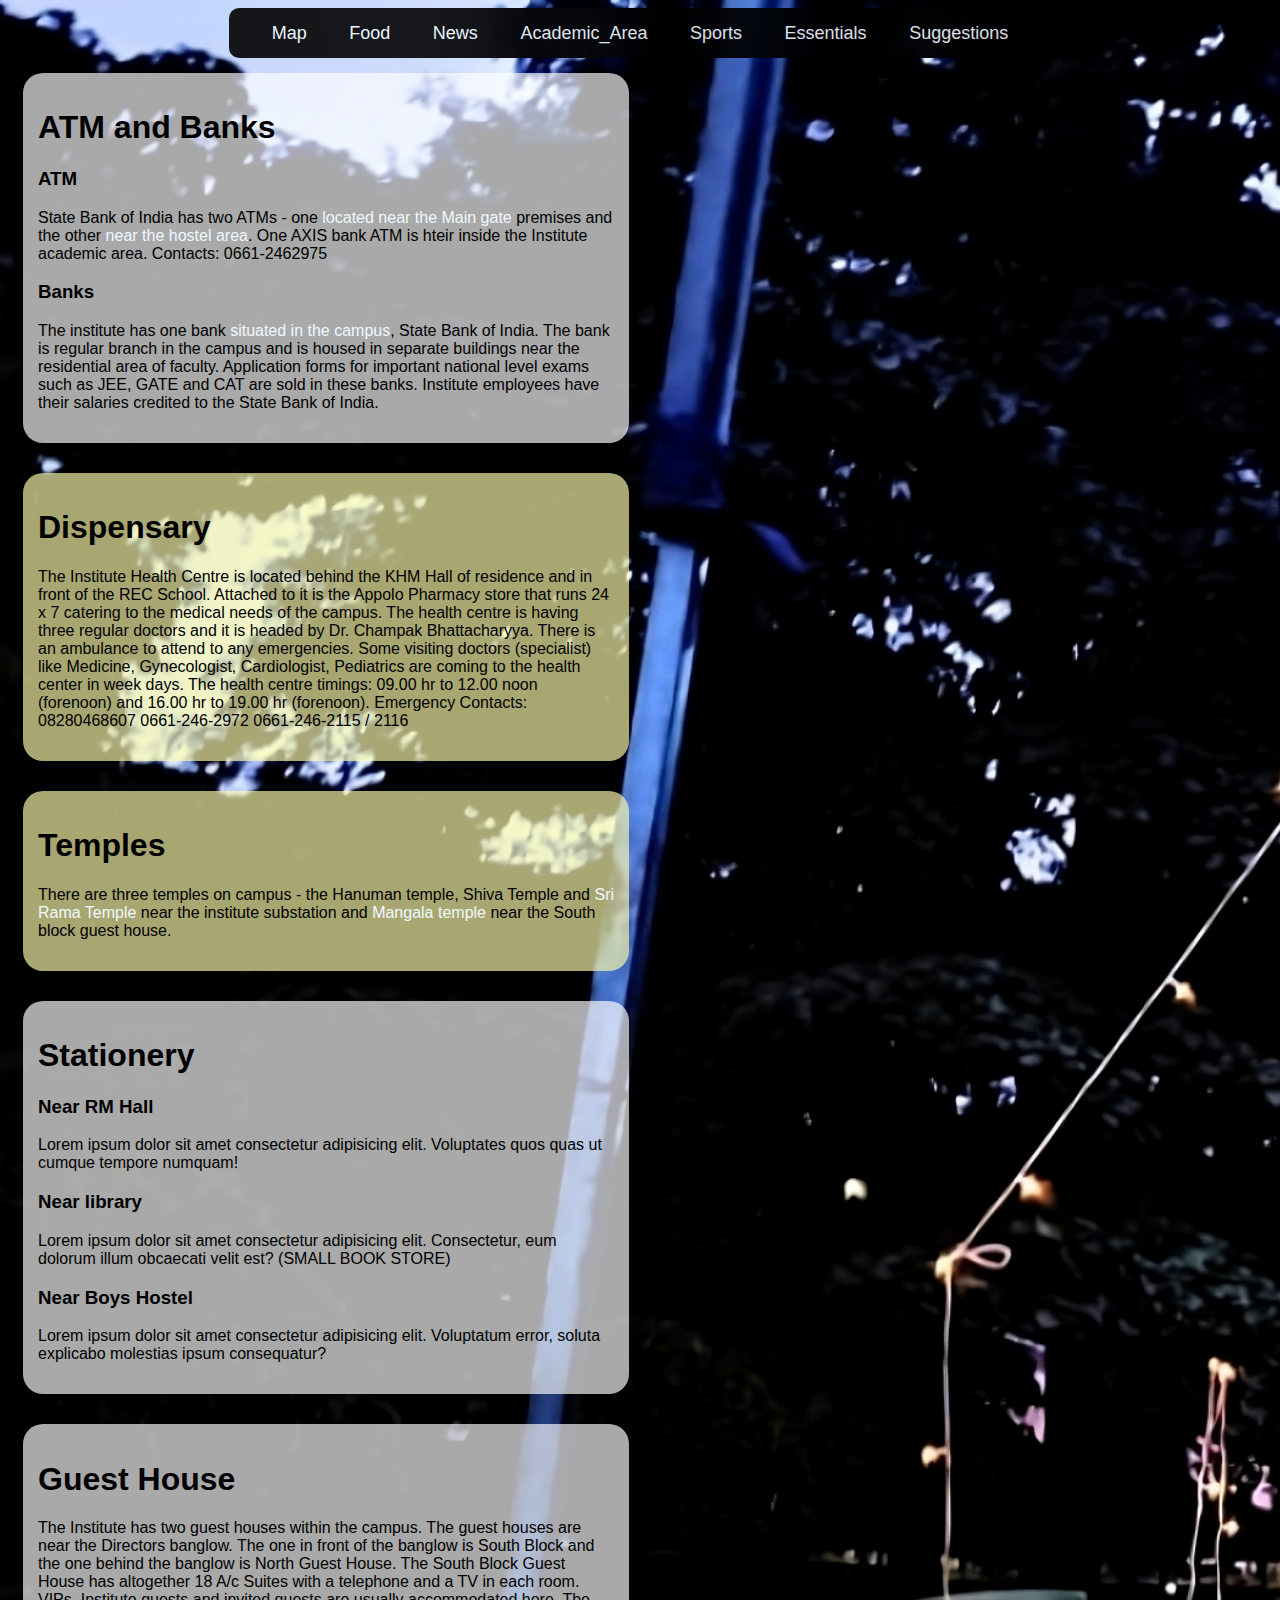
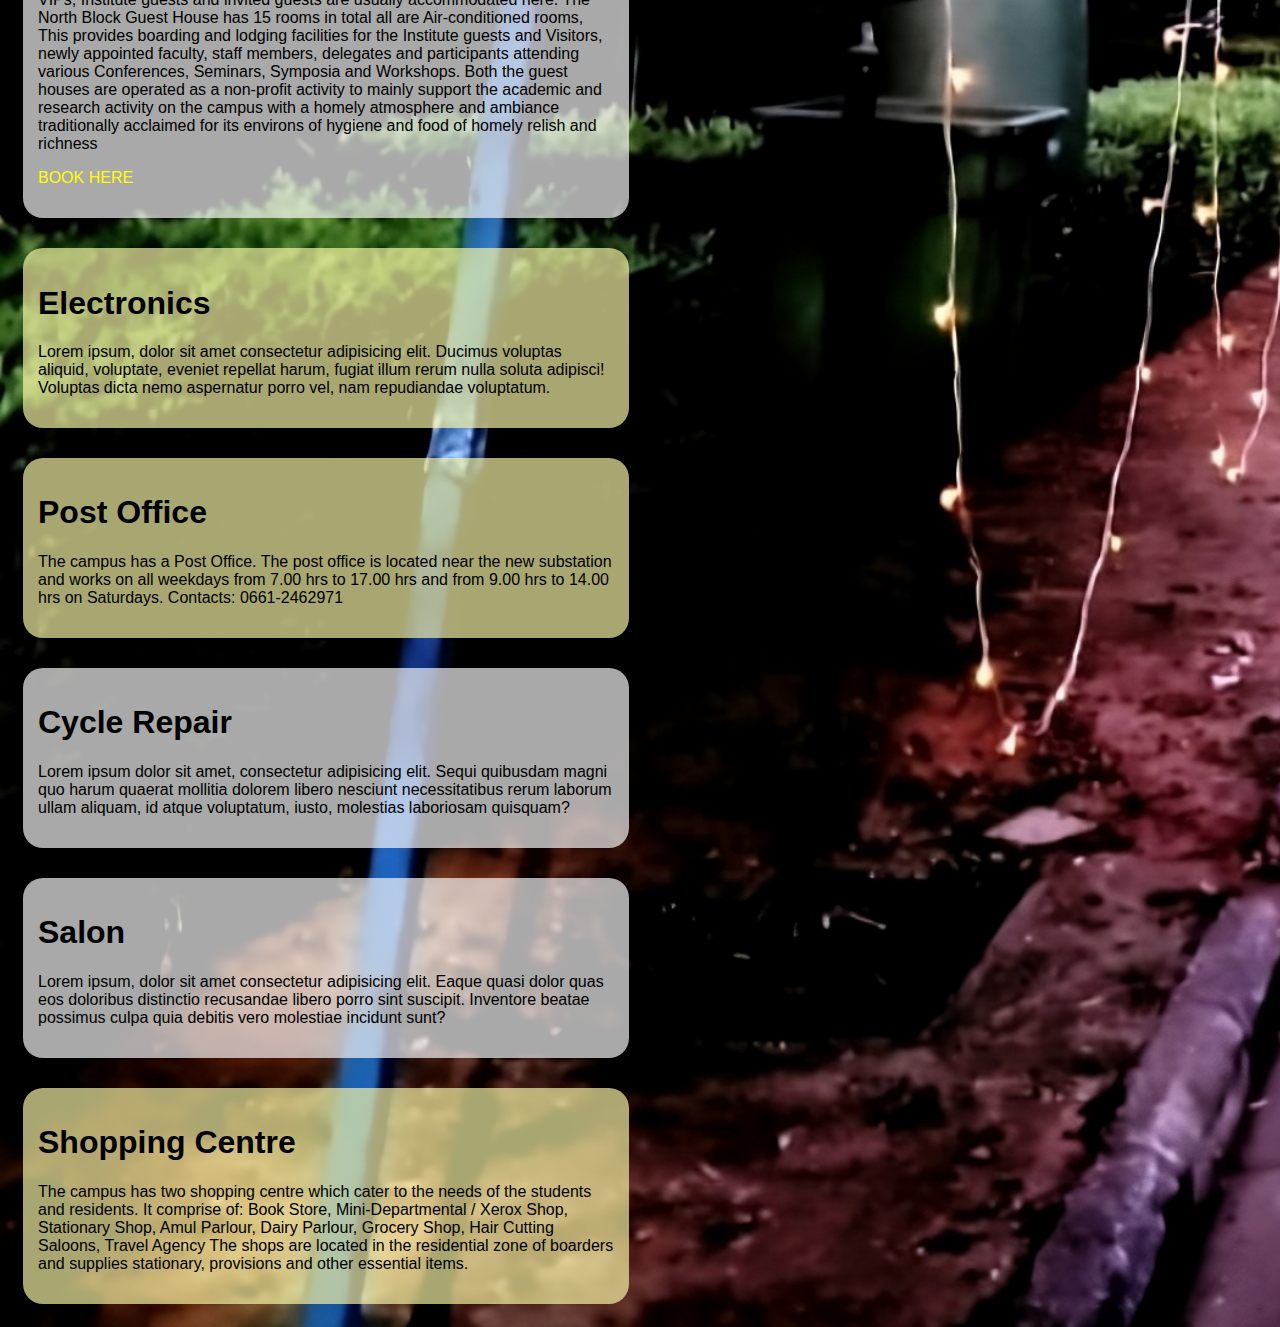
<file: essentials.html>
<!DOCTYPE html>
<html lang="en">

<head>
    <meta charset="UTF-8">
    <meta name="viewport" content="width=device-width, initial-scale=1.0">
    <title>Essentials</title>
    <style>
        body {
            background-image: url("images/Essesntials\ background.jpeg");
            background-size: cover;
            background-attachment: scroll;
            background-repeat: no-repeat;
            /* background-color: #000000; */
        }

        @import url('https://fonts.googleapis.com/css2?family=Poppins:wght@300;500;700&display=swap');
        *{
            font-family: 'Poppins', sans-serif;
        }
        .container_nav{
            display: flex;
            justify-content: center;
            align-items: center;
            
            
        }
        .navbar{
            width:65%;
            height:50px;
            border-radius: 10px;
            opacity: 0.9;
            backdrop-filter: blur(30px);
            background-color: black;
            display: flex;
            justify-content: space-evenly;
            align-items: center;
        }
        a{
            text-decoration: none;
            color: aliceblue;
        }
        

        .home,.food,.news,.acadarea,.sports,.ess,.sugg{
            height: 30px;
            /* width: 10%; */
            display: flex;
            font-size:large ;
            justify-content: center;
            align-items: center;
            
        }
        .home:hover,.food:hover,.news:hover,.acadarea:hover,.sports:hover,.sugg:hover,.ess:hover{
            font-size: 120%;
            transition:font-size 0.5s;
            color: rgb(0, 149, 255);
        }
        /* ul {
            list-style-type: none;
            margin: 0;
            padding: 0;
            overflow: hidden;
            width: fit-content;
        }

        li {
            float: left;
        }

        li a {
            display: block;
            color:black;
            font-size: 20px;
            text-align: center;
            padding: 14px 16px;
            text-decoration: none;
        } */

        .container {
            display: inline-flex;
            flex-wrap: wrap;
            flex-direction: row;
            align-content: center;
        }

        .finance,
        .stationery,
        .guesthouse,
        .cycle,
        .salon{
            display: inline-block;
            width: 45vw;
            padding: 15px;
            margin: 15px;
            border-radius: 20px;
            /* border-style: double; */
            border-color: black;
            background-color: rgba(255, 255, 255, 0.664);
            color: #000000;
        }
        .health,
        .temple,
        .electronics,
        .office,
        .shoppingcentre{
            display: inline-block;
            width: 45vw;
            padding: 15px;
            margin: 15px;
            border-radius: 20px;
            /* border-style: double; */
            border-color: black;
            background-color: rgba(255, 252, 170, 0.664);
            color: #000000;
        }

        .guesthouse a {
            text-decoration: none;
            color:yellow;
        }
    </style>
</head>

<body>
    <div class="container_nav">
        <div class="navbar">
            <a href="index.html"><div class="home">Map</div></a>
            <a href="food.html"><div class="food">Food</div></a>
            <a href="news.html"><div class="news">News</div></a>
            <a href="academic_area.html"><div class="acadarea">Academic_Area</div></a>
            <a href="sports.html"><div class="sports">Sports</div></a>
            <a href="essentials.html"><div class="ess">Essentials</div></a>
            <a href="suggestions.html"><div class="sugg">Suggestions</div></a>
        </div>
    </div>
    
    <div class="container">
        <div class="finance">
            <h1>ATM and Banks</h1>
            <h3>ATM</h3>
            <p>State Bank of India has two ATMs - one <a href="https://maps.app.goo.gl/BWAgTkUxrcQux41N7">located near the Main gate</a> premises and the other <a href="https://maps.app.goo.gl/w74e9S7NTv7P7Unm9">near the hostel area</a>. One AXIS bank ATM is hteir inside the Institute academic area. Contacts: 0661-2462975</p>
            <h3>Banks</h3>
            <p>The institute has one bank <a href="https://maps.app.goo.gl/c6GZL4CsMbQU7ofc6">situated in the campus</a>, State Bank of India. The bank is regular branch in the campus and is housed in separate buildings near the residential area of faculty. Application forms for important national level exams such as JEE, GATE and CAT are sold in these banks. Institute employees have their salaries credited to the State Bank of India. </p>
        </div>
        <a href="https://maps.app.goo.gl/NAENfj1Bdk1Qmj7j8"><div class="health">
            <h1>Dispensary</h1>
            <p>The Institute Health Centre is located behind the KHM Hall of residence and in front of the REC School. Attached to it is the Appolo Pharmacy store that runs 24 x 7 catering to the medical needs of the campus. The health centre is having three regular doctors and it is headed by Dr. Champak Bhattacharyya. There is an ambulance to attend to any emergencies. Some visiting doctors (specialist) like Medicine, Gynecologist, Cardiologist, Pediatrics are coming to the health center in week days. The health centre timings: 09.00 hr to 12.00 noon (forenoon) and 16.00 hr to 19.00 hr (forenoon).
Emergency Contacts:
 08280468607  0661-246-2972 0661-246-2115 / 2116</p>
        </div></a>
        <div class="temple">
            <h1>Temples</h1>
            <p>There are three temples on campus - the Hanuman temple, Shiva Temple and <a href="https://maps.app.goo.gl/f9rACJJur1bCZ9sj7">Sri Rama Temple</a> near the institute substation and <a href="https://maps.app.goo.gl/hKgmL6pPYWXbZRMG6">Mangala temple</a> near the South block guest house.</p>
        </div>
        <div class="stationery">
            <h1>Stationery</h1>
            <!-- what are the names of these stationery shops? -->
            <h3>Near RM Hall</h3>
            <p>Lorem ipsum dolor sit amet consectetur adipisicing elit. Voluptates quos quas ut cumque tempore numquam!
            </p>
            <h3>Near library</h3>
            <p>Lorem ipsum dolor sit amet consectetur adipisicing elit. Consectetur, eum dolorum illum obcaecati velit
                est? (SMALL BOOK STORE)
            </p>
            <h3>Near Boys Hostel</h3>
            <p>Lorem ipsum dolor sit amet consectetur adipisicing elit. Voluptatum error, soluta explicabo molestias
                ipsum consequatur?</p>
        </div>
        <div class="guesthouse">
            <h1>Guest House</h1>
            <p>The Institute has two guest houses within the campus. The guest houses are near the Directors banglow. The one in front of the banglow is South Block and the one behind the banglow is North Guest House. The South Block Guest House has altogether 18 A/c Suites with a telephone and a TV in each room. VIPs, Institute guests and invited guests are usually accommodated here. The North Block Guest House has 15 rooms in total all are Air-conditioned rooms, This provides boarding and lodging facilities for the Institute guests and Visitors, newly appointed faculty, staff members, delegates and participants attending various Conferences, Seminars, Symposia and Workshops. Both the guest houses are operated as a non-profit activity to mainly support the academic and research activity on the campus with a homely atmosphere and ambiance traditionally acclaimed for its environs of hygiene and food of homely relish and richness</p>
            <p><a href="https://guesthouse.nitrkl.ac.in/Users/HomePage.aspx">BOOK HERE</a></p>
        </div>
        <div class="electronics">
            <h1>Electronics</h1>
            <p>Lorem ipsum, dolor sit amet consectetur adipisicing elit. Ducimus voluptas aliquid, voluptate, eveniet
                repellat harum, fugiat illum rerum nulla soluta adipisci! Voluptas dicta nemo aspernatur porro vel, nam
                repudiandae voluptatum.</p>
        </div>
        <div class="office">
            <h1>Post Office</h1>
            <p>The campus has a Post Office. The post office is located near the new substation and works on all weekdays from 7.00 hrs to 17.00 hrs and from 9.00 hrs to 14.00 hrs on Saturdays. Contacts: 0661-2462971</p>
        </div>
        <div class="cycle">
            <h1>Cycle Repair</h1>
            <p>Lorem ipsum dolor sit amet, consectetur adipisicing elit. Sequi quibusdam magni quo harum quaerat
                mollitia dolorem libero nesciunt necessitatibus rerum laborum ullam aliquam, id atque voluptatum, iusto,
                molestias laboriosam quisquam?</p>
        </div>
        <div class="salon">
            <h1>Salon</h1>
            <p>Lorem ipsum, dolor sit amet consectetur adipisicing elit. Eaque quasi dolor quas eos doloribus distinctio
                recusandae libero porro sint suscipit. Inventore beatae possimus culpa quia debitis vero molestiae
                incidunt sunt?
            </p>
        </div>
        <div class="shoppingcentre">
            <h1>Shopping Centre</h1>
            <p>The campus has two shopping centre which cater to the needs of the students and residents. It comprise of: Book Store, Mini-Departmental / Xerox Shop, Stationary Shop, Amul Parlour, Dairy Parlour, Grocery Shop, Hair Cutting Saloons, Travel Agency
The shops are located in the residential zone of boarders and supplies stationary, provisions and other essential items.</p>
        </div>

    </div>

    </div>
</body>

</html>
</file>
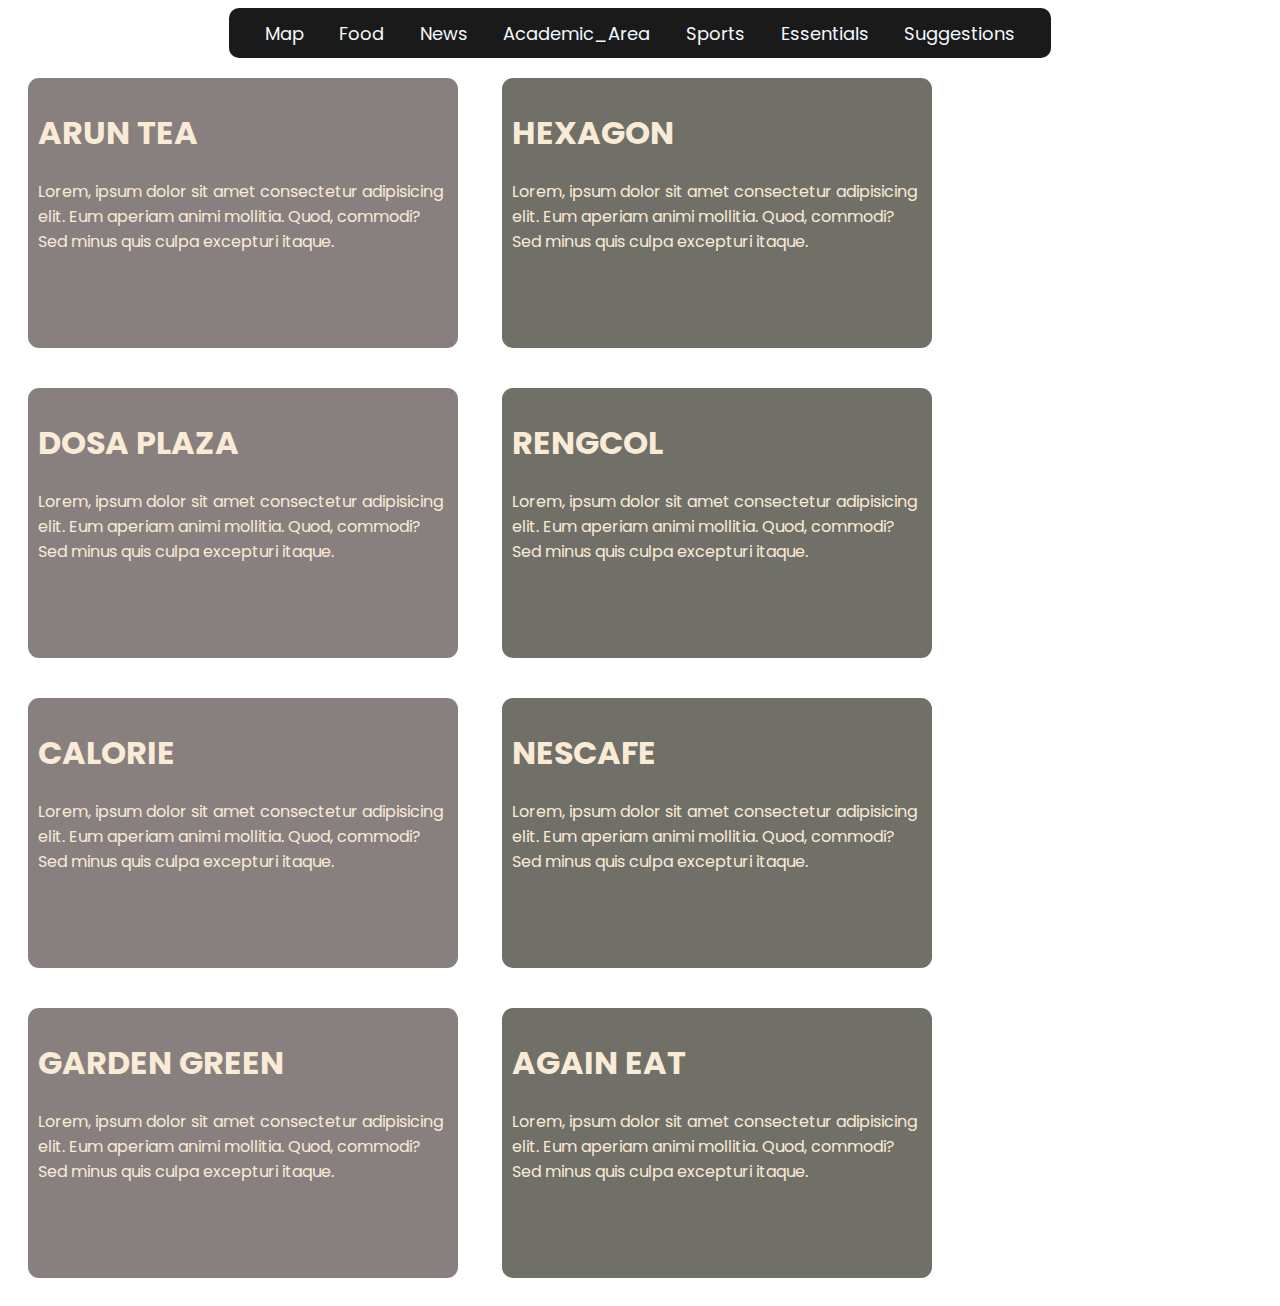
<file: food.html>
<!DOCTYPE html>
<html lang="en">

<head>
    <meta charset="UTF-8">
    <meta name="viewport" content="width=device-width, initial-scale=1.0">
    <title>Food in your college</title>
    <style>
        @import url("https://fonts.googleapis.com/css2?family=Poppins:wght@300;500;700&display=swap");
      * {
        font-family: "Poppins", sans-serif;
      }
        body {
            padding: 0;
            border: 0;
            background-image: url(https://images.unsplash.com/photo-1481833761820-0509d3217039?q=80&w=1000&auto=format&fit=crop&ixlib=rb-4.0.3&ixid=M3wxMjA3fDB8MHxzZWFyY2h8N3x8Y2FmZXxlbnwwfHwwfHx8MA%3D%3D);
            background-repeat: no-repeat;
            background-size: cover;
            background-attachment: scroll;
        }

        /* ul {
            list-style-type: none;
            margin: 0;
            padding: 0;
            overflow: hidden;
            width: fit-content;
        }

        li {
            float: left;
        }
        
        li a {
            display: block;
            color: aliceblue;
            font-size: 20px;
            text-align: center;
            padding: 14px 16px;
            text-decoration: none;
        } */

        @import url('https://fonts.googleapis.com/css2?family=Poppins:wght@300;500;700&display=swap');
        *{
            font-family: 'Poppins', sans-serif;
        }
        .container{
            display: flex;
            justify-content: center;
            align-items: center;                
        }
        .navbar{
            width:65%;
            height:50px;
            border-radius: 10px;
            opacity: 0.9;
            backdrop-filter: blur(30px);
            background-color: black;
            display: flex;
            justify-content: space-evenly;
            align-items: center;
        }
        a{
            text-decoration: none;
            color: aliceblue;
        }
        

        .home,.food,.news,.acadarea,.sports,.ess,.sugg{
            height: 30px;
            /* width: 10%; */
            display: flex;
            font-size:large ;
            justify-content: center;
            align-items: center;
            
        }
        .home:hover,.food:hover,.news:hover,.acadarea:hover,.sports:hover,.sugg:hover,.ess:hover{
            font-size: 120%;
            transition:font-size 0.35s;
            color: rgb(0, 149, 255);
        }

        /* div {
            display: inline-block;
            width: 410px;
            margin: 20px;
            height: 250px;
            padding:10px;
            border-radius: 11px;
        } */

        .div1,
        .div3,
        .div5,
        .div7 {
            display: inline-block;
            width: 410px;
            margin: 20px;
            height: 250px;
            padding:10px;
            border-radius: 11px;
            background-color: #36292797;
            color: antiquewhite;
            
        }

        .div2,
        .div4,
        .div6,
        .div8 {
            display: inline-block;
            width: 410px;
            margin: 20px;
            height: 250px;
            padding:10px;
            border-radius: 11px;
            background-color: #35352ab5;
            color: antiquewhite;
        }
    </style>
</head>

<body>
    <div class="container">
        <div class="navbar">
            <a href="index.html"><div class="home">Map</div></a>
            <a href="food.html"><div class="food">Food</div></a>
            <a href="news.html"><div class="news">News</div></a>
            <a href="academic_area.html"><div class="acadarea">Academic_Area</div></a>
            <a href="sports.html"><div class="sports">Sports</div></a>
            <a href="essentials.html"><div class="ess">Essentials</div></a>
            <a href="suggestions.html"><div class="sugg">Suggestions</div></a>
        </div>
    </div>
    <a href="https://www.google.com/maps/place/Arun+Sahu+Tea+Stall/@22.2529255,84.9017788,20.51z/data=!4m15!1m8!3m7!1s0x3a201e791f2bf141:0xa91e5dbf75473588!2sNational+Institute+of+Technology,+Sector+1,+Rourkela,+Odisha!3b1!8m2!3d22.2512261!4d84.9062899!16s%2Fg%2F1ydp67kd7!3m5!1s0x3a201ff1c373f101:0x556700c85e17585e!8m2!3d22.2530675!4d84.9018433!16s%2Fg%2F11h2m_spdg?entry=ttu"><div class="div1">
        <h1>ARUN TEA</h1>
        <p>Lorem, ipsum dolor sit amet consectetur adipisicing elit. Eum aperiam animi mollitia. Quod, commodi? Sed
            minus quis culpa excepturi itaque.</p>
    </div></a>
    <a href="https://www.google.com/maps/place/The+Hexagon+Restaurant/@22.2540527,84.907519,17.64z/data=!4m15!1m8!3m7!1s0x3a201e791f2bf141:0xa91e5dbf75473588!2sNational+Institute+of+Technology,+Sector+1,+Rourkela,+Odisha!3b1!8m2!3d22.2512261!4d84.9062899!16s%2Fg%2F1ydp67kd7!3m5!1s0x3a201e780a3b979f:0x4ed95456eef9c130!8m2!3d22.254081!4d84.9078416!16s%2Fg%2F11h021r47?entry=ttu"><div class="div2">
        <h1>HEXAGON</h1>
        <p>Lorem, ipsum dolor sit amet consectetur adipisicing elit. Eum aperiam animi mollitia. Quod, commodi? Sed
            minus quis culpa excepturi itaque.</p>
    </div></a>
    <a href="https://www.google.com/maps/place/Dosa+Plaza/@22.2540527,84.907519,17.64z/data=!4m15!1m8!3m7!1s0x3a201e791f2bf141:0xa91e5dbf75473588!2sNational+Institute+of+Technology,+Sector+1,+Rourkela,+Odisha!3b1!8m2!3d22.2512261!4d84.9062899!16s%2Fg%2F1ydp67kd7!3m5!1s0x3a201f61451b2087:0xc42cdd195eaca3b9!8m2!3d22.2539525!4d84.9119189!16s%2Fg%2F11k9kg25bz?entry=ttu"><div class="div3">
        <h1>DOSA PLAZA</h1>
        <p>Lorem, ipsum dolor sit amet consectetur adipisicing elit. Eum aperiam animi mollitia. Quod, commodi? Sed
            minus quis culpa excepturi itaque.</p>
    </div></a>
    <a href="https://www.google.com/maps/place/Rengcol+Canteen/@22.2523812,84.9003521,20.51z/data=!4m15!1m8!3m7!1s0x3a201e791f2bf141:0xa91e5dbf75473588!2sNational+Institute+of+Technology,+Sector+1,+Rourkela,+Odisha!3b1!8m2!3d22.2512261!4d84.9062899!16s%2Fg%2F1ydp67kd7!3m5!1s0x3a201fc94a5237a9:0xa3e3eb97d0682e7d!8m2!3d22.2523759!4d84.9003076!16s%2Fg%2F11hdh31g4p?entry=ttu"><div class="div4">
        <h1>RENGCOL</h1>
        <p>Lorem, ipsum dolor sit amet consectetur adipisicing elit. Eum aperiam animi mollitia. Quod, commodi? Sed
            minus quis culpa excepturi itaque.</p>
    </div></a>
    <a href="https://www.google.com/maps/place/Calorie+Canteen/@22.2524238,84.9003878,20.51z/data=!4m15!1m8!3m7!1s0x3a201e791f2bf141:0xa91e5dbf75473588!2sNational+Institute+of+Technology,+Sector+1,+Rourkela,+Odisha!3b1!8m2!3d22.2512261!4d84.9062899!16s%2Fg%2F1ydp67kd7!3m5!1s0x3a201f0349c51acd:0x3521769522aeec8f!8m2!3d22.2523346!4d84.9003763!16s%2Fg%2F11q8x7768k?entry=ttu"><div class="div5">
        <h1>CALORIE</h1>
        <p>Lorem, ipsum dolor sit amet consectetur adipisicing elit. Eum aperiam animi mollitia. Quod, commodi? Sed
            minus quis culpa excepturi itaque.</p>
    </div></a>
    <a href="https://www.google.com/maps/place/Nescafe/@22.2529255,84.9017788,20.51z/data=!4m15!1m8!3m7!1s0x3a201e791f2bf141:0xa91e5dbf75473588!2sNational+Institute+of+Technology,+Sector+1,+Rourkela,+Odisha!3b1!8m2!3d22.2512261!4d84.9062899!16s%2Fg%2F1ydp67kd7!3m5!1s0x3a201e7f694ec2b3:0x8aa3a20796d2e886!8m2!3d22.2529146!4d84.9020066!16s%2Fg%2F11gzq4nmp?entry=ttu"><div class="div6">
        <h1>NESCAFE</h1>
        <p>Lorem, ipsum dolor sit amet consectetur adipisicing elit. Eum aperiam animi mollitia. Quod, commodi? Sed
            minus quis culpa excepturi itaque.</p>
    </div></a> 
    <a href="https://www.google.com/maps/place/GARDEN+GREEN+Pure+Veg.+CAFETERIA/@22.2528121,84.9068647,17.64z/data=!4m15!1m8!3m7!1s0x3a201e791f2bf141:0xa91e5dbf75473588!2sNational+Institute+of+Technology,+Sector+1,+Rourkela,+Odisha!3b1!8m2!3d22.2512261!4d84.9062899!16s%2Fg%2F1ydp67kd7!3m5!1s0x3a201f889c7d2def:0xe8baa8f0dc10b7fe!8m2!3d22.2525025!4d84.9065975!16s%2Fg%2F11sf1czqx5?entry=ttu"><div class="div7">
        <h1>GARDEN GREEN</h1>
        <p>Lorem, ipsum dolor sit amet consectetur adipisicing elit. Eum aperiam animi mollitia. Quod, commodi? Sed
            minus quis culpa excepturi itaque.</p>
    </div></a>
    <a href="https://www.google.com/maps/place/Again+Eat/@22.2530203,84.9080082,18.6z/data=!4m15!1m8!3m7!1s0x3a201e791f2bf141:0xa91e5dbf75473588!2sNational+Institute+of+Technology,+Sector+1,+Rourkela,+Odisha!3b1!8m2!3d22.2512261!4d84.9062899!16s%2Fg%2F1ydp67kd7!3m5!1s0x3a201f9f823bc153:0x1accad094cb9251e!8m2!3d22.2530762!4d84.9092531!16s%2Fg%2F11sjg7bv3g?entry=ttu"><div class="div8">
        <h1>AGAIN EAT</h1>
        <p>Lorem, ipsum dolor sit amet consectetur adipisicing elit. Eum aperiam animi mollitia. Quod, commodi? Sed
            minus quis culpa excepturi itaque.</p>
    </div></a>
</body>


</html>
</file>
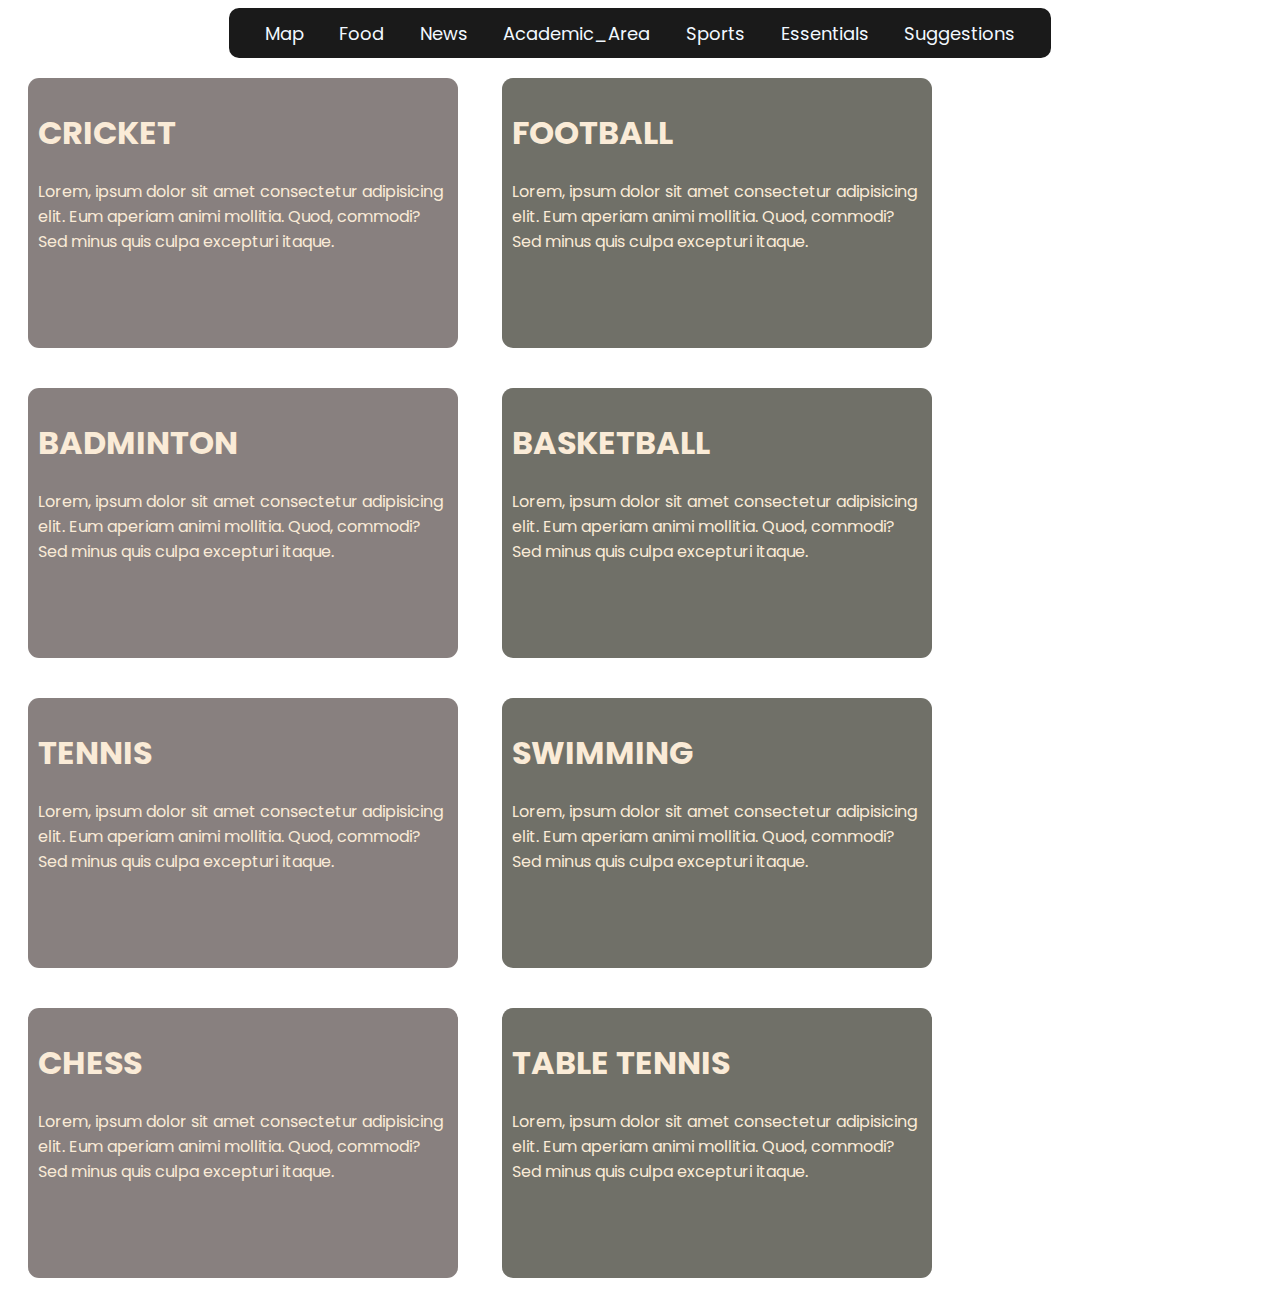
<file: sports.html>
<!DOCTYPE html>
<html lang="en">
    <head>
        <meta charset="UTF-8">
        <meta name="viewport" content="width=device-width, initial-scale=1.0">
        <title>Sports</title>
        <style>
            @import url("https://fonts.googleapis.com/css2?family=Poppins:wght@300;500;700&display=swap");
      * {
        font-family: "Poppins", sans-serif;
      }
            /* ul {
                list-style-type: none;
                margin: 0;
                padding: 0;
                overflow: hidden;
                width: fit-content;
            }

            li {
                float: left;
            }
            
            li a {
                display: block;
                color: black;
                font-size: 20px;
                text-align: center;
                padding: 14px 16px;
                text-decoration: none;
            } */


            body{
                background-image: url(https://t4.ftcdn.net/jpg/02/00/68/69/360_F_200686968_KS9NVTJgvjMQs2FniVHyIJaAIcg5p7D0.jpg);
                background-repeat: no-repeat;
                background-size: cover;
                background-attachment: scroll;
            }

            @import url('https://fonts.googleapis.com/css2?family=Poppins:wght@300;500;700&display=swap');
            *{
                font-family: 'Poppins', sans-serif;
            }
            .container{
                display: flex;
                justify-content: center;
                align-items: center;                
            }
            .navbar{
                width:65%;
                height:50px;
                border-radius: 10px;
                opacity: 0.9;
                backdrop-filter: blur(30px);
                background-color: black;
                display: flex;
                justify-content: space-evenly;
                align-items: center;
            }
            a{
                text-decoration: none;
                color: aliceblue;
            }
            

            .home,.food,.news,.acadarea,.sports,.ess,.sugg{
                height: 30px;
                /* width: 10%; */
                display: flex;
                font-size:large ;
                justify-content: center;
                align-items: center;
                
            }
            .home:hover,.food:hover,.news:hover,.acadarea:hover,.sports:hover,.sugg:hover,.ess:hover{
                font-size: 120%;
                transition:font-size 0.35s;
                color: rgb(0, 149, 255);
            }

            #left{
                float: left;
                height: 550px;
                width:30%;
                background-color: rgba(255, 0, 0, 0.50);
                padding: 20px;
                border-radius: 5px;
            }
            #right{
                float: left;
                height:550px;
                width:64%;
                background-color: rgba(0, 255, 255, 0.5);
                padding: 20px;
                border-radius: 5px;
            }
            img{
                width: 100px;
                height: 100px;
            }
            .div1,
            .div3,
            .div5,
            .div7 {
                display: inline-block;
                width: 410px;
                margin: 20px;
                height: 250px;
                padding:10px;
                border-radius: 11px;
                background-color: #36292797;
                color: antiquewhite;
                
            }

            .div2,
            .div4,
            .div6,
            .div8 {
                display: inline-block;
                width: 410px;
                margin: 20px;
                height: 250px;
                padding:10px;
                border-radius: 11px;
                background-color: #35352ab5;
                color: antiquewhite;
            }
        </style>
    </head>
    <body>
        <div class="container">
            <div class="navbar">
                <a href="index.html"><div class="home">Map</div></a>
                <a href="food.html"><div class="food">Food</div></a>
                <a href="news.html"><div class="news">News</div></a>
                <a href="academic_area.html"><div class="acadarea">Academic_Area</div></a>
                <a href="sports.html"><div class="sports">Sports</div></a>
                <a href="essentials.html"><div class="ess">Essentials</div></a>
                <a href="suggestions.html"><div class="sugg">Suggestions</div></a>
            </div>
        </div>
        <div>
            <a href="https://www.google.com/maps/place/Dilip+Tirkey+Stadium+(aka+DTS)/@22.2531468,84.9048181,16.6z/data=!4m6!3m5!1s0x3a201dd7daf49785:0x3ca26446dd4e9677!8m2!3d22.2549238!4d84.9070675!16s%2Fm%2F0136_8xp?entry=ttu"><div class="div1">
                <h1>CRICKET</h1>
                <p>Lorem, ipsum dolor sit amet consectetur adipisicing elit. Eum aperiam animi mollitia. Quod, commodi? Sed
                    minus quis culpa excepturi itaque.</p>
            </div></a>
            <a href="https://www.google.com/maps/place/Sachin+Tendulkar+Stadium/@22.2547086,84.9068363,17.56z/data=!4m6!3m5!1s0x3a201dd816c9e0d3:0xb2e1d9252c044793!8m2!3d22.2552916!4d84.9089385!16s%2Fg%2F11c764rnzw?entry=ttu"><div class="div2">
                <h1>FOOTBALL</h1>
                <p>Lorem, ipsum dolor sit amet consectetur adipisicing elit. Eum aperiam animi mollitia. Quod, commodi? Sed
                    minus quis culpa excepturi itaque.</p>
            </div></a>
            <a href=""><div class="div3">
                <h1>BADMINTON</h1>
                <p>Lorem, ipsum dolor sit amet consectetur adipisicing elit. Eum aperiam animi mollitia. Quod, commodi? Sed
                    minus quis culpa excepturi itaque.</p>
            </div></a>
            <a href="https://www.google.com/maps/place/Basketball+Court/@22.2536743,84.9049924,18.83z/data=!4m6!3m5!1s0x3a201e789f44b20f:0x93dba62d621c9b72!8m2!3d22.2538538!4d84.9050296!16s%2Fg%2F11bwymfd9z?entry=ttu"><div class="div4">
                <h1>BASKETBALL</h1>
                <p>Lorem, ipsum dolor sit amet consectetur adipisicing elit. Eum aperiam animi mollitia. Quod, commodi? Sed
                    minus quis culpa excepturi itaque.</p>
            </div></a>
            <a href="https://maps.app.goo.gl/7QTKxrHQyi6Apvmc6"><div class="div5">
                <h1>TENNIS</h1>
                <p>Lorem, ipsum dolor sit amet consectetur adipisicing elit. Eum aperiam animi mollitia. Quod, commodi? Sed
                    minus quis culpa excepturi itaque.</p>
            </div></a>
            <a href="https://www.google.com/maps/place/Swimming+Pool/@22.2531468,84.9048181,16.6z/data=!4m6!3m5!1s0x3a201dd623e2cccb:0x6977466fb2490094!8m2!3d22.2545455!4d84.9052727!16s%2Fg%2F1tctd07l?entry=ttu"><div class="div6">
                <h1>SWIMMING</h1>
                <p>Lorem, ipsum dolor sit amet consectetur adipisicing elit. Eum aperiam animi mollitia. Quod, commodi? Sed
                    minus quis culpa excepturi itaque.</p>
            </div></a> 
            <a href=""><div class="div7">
                <h1>CHESS</h1>
                <p>Lorem, ipsum dolor sit amet consectetur adipisicing elit. Eum aperiam animi mollitia. Quod, commodi? Sed
                    minus quis culpa excepturi itaque.</p>
            </div></a>
            <a href=""><div class="div8">
                <h1>TABLE TENNIS</h1>
                <p>Lorem, ipsum dolor sit amet consectetur adipisicing elit. Eum aperiam animi mollitia. Quod, commodi? Sed
                    minus quis culpa excepturi itaque.</p>
            </div></a>
            
        </div>
    </body>
</html>
</file>
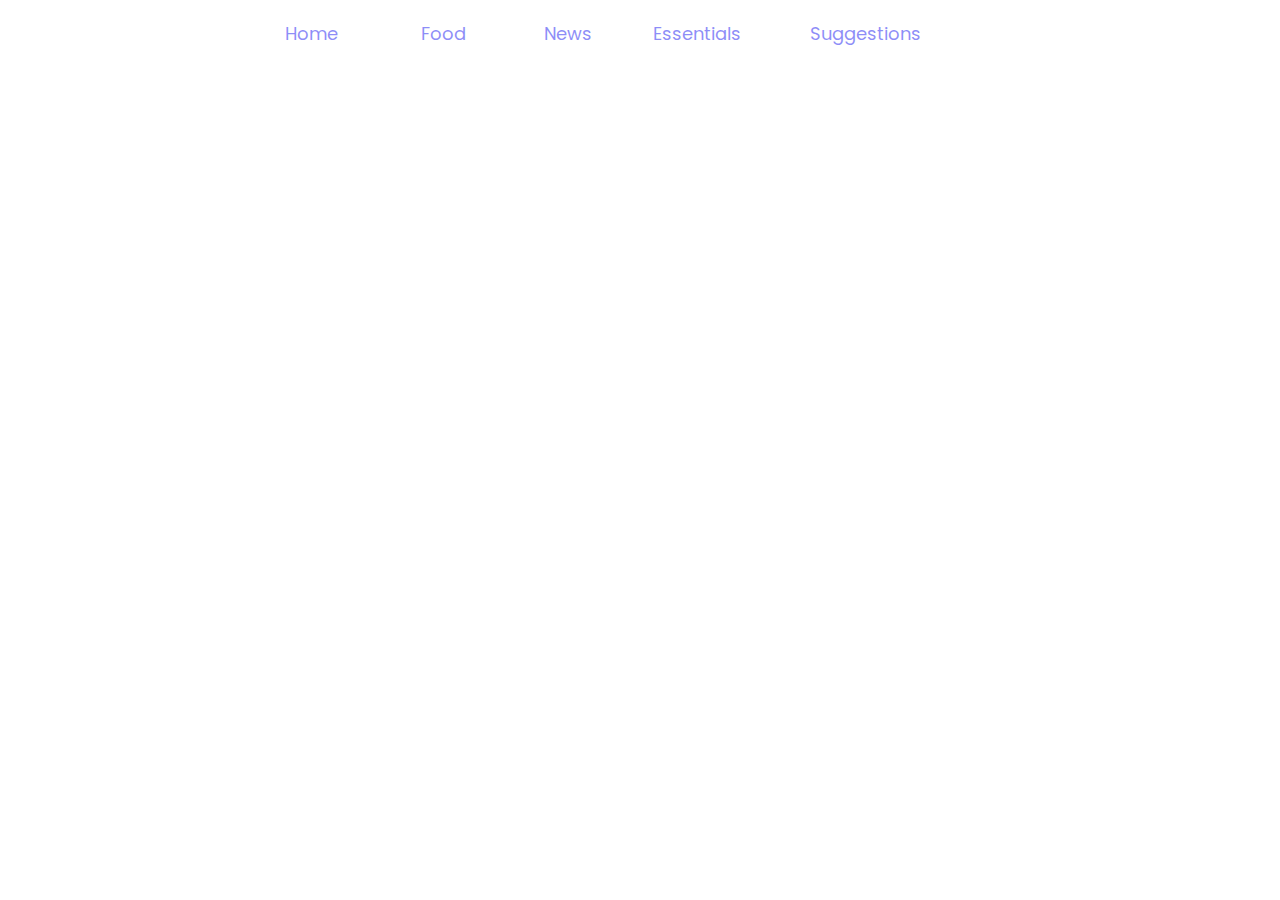
<file: styles.html>
<!DOCTYPE html>
<html lang="en">
<head>
    <meta charset="UTF-8">
    <meta name="viewport" content="width=device-width, initial-scale=1.0">
    <title>Document</title>
    <style>
        @import url('https://fonts.googleapis.com/css2?family=Poppins:wght@300;500;700&display=swap');
        *{
            font-family: 'Poppins', sans-serif;
        }
        body{
            background-image: url(https://wallpaperaccess.com/full/7046.jpg);
            background-repeat:no-repeat;
            background-size: cover;
        }
        .container{
            display: flex;
            justify-content: center;
            align-items: center;
            
            
        }
        .navbar{
            width:65%;
            height:50px;
            border-radius: 10px;
            opacity: 0.45;
            backdrop-filter: blur(30px);
            background-color: white;
            display: flex;
            justify-content: space-evenly;
            align-items: center;
            

        }
        .navbar a{
            text-decoration: none;
        }
        .home,.food,.news,.acadarea,.ess,.sugg{
            border-radius: 7px;
            height: 30px;
            width: 10%;
            display: flex;
            font-size:large ;
            justify-content: center;
            align-items: center;
            
        }
        .home:hover,.food:hover,.news:hover,.acadarea:hover,.sugg:hover,.ess:hover{
            font-size: 120%;
            transition:font-size 0.35s;
            color: rgb(0, 149, 255);
        }
        
    </style>
</head>
<body>
    <div class="container">
        <div class="navbar">
            <a href="https://www.google.com"><div class="home">Home</div></a>
            <a href="https://www.google.com"><div class="food">Food</div></a>
            <a href="https://www.google.com"><div class="news">News</div></a>
            
            <a href="https://www.google.com"><div class="ess">Essentials</div></a>
            <a href="https://www.google.com"><div class="sugg">Suggestions</div></a>
        </div>
    </div>
    
</body>
</html>
</file>
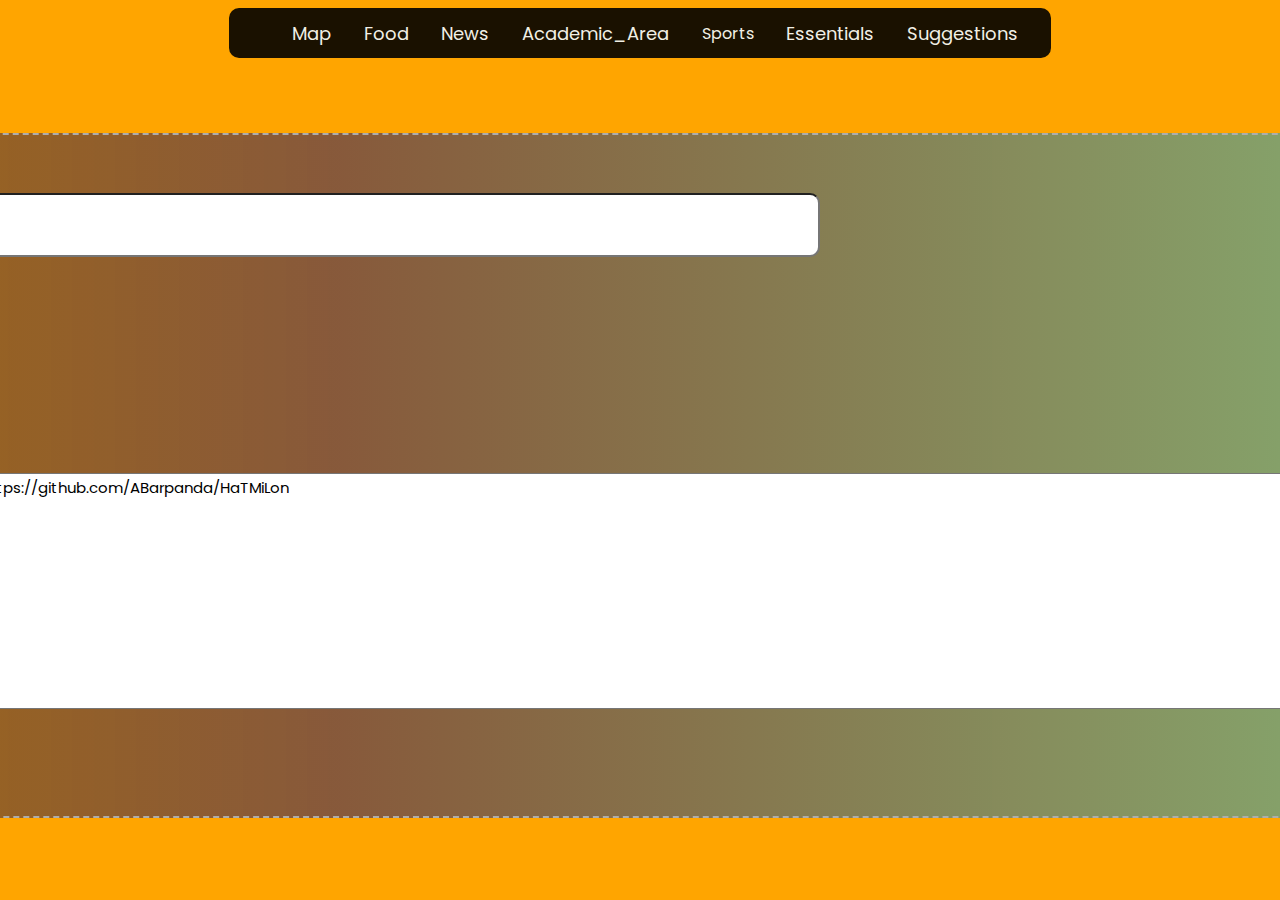
<file: suggestions.html>
<!DOCTYPE html>
<html lang="en">
  <head>
    <meta charset="UTF-8" />
    <meta name="viewport" content="width=device-width, initial-scale=1.0" />
    <title>Suggestions</title>
    <!-- <link rel="stylesheet" href="homestyle.css"> -->
    <style>
      @import url("https://fonts.googleapis.com/css2?family=Poppins:wght@300;500;700&display=swap");
      * {
        font-family: "Poppins", sans-serif;
      }
      body {
        background-image: url(https://drive.google.com/file/d/1Y5ScAZGYZoIwxQgOgKgPrr5NceSVat3P/view?usp=sharing);
        background-repeat: no-repeat;
        background-size: cover;
      }
      .container {
        display: flex;
        justify-content: center;
        align-items: center;
        display: flex;
        flex-wrap: wrap;
      }
      .home {
        margin-left: 30px;
      }
      .navbar {
        width: 65%;
        height: 50px;
        border-radius: 10px;
        opacity: 0.9;
        backdrop-filter: blur(30px);
        background-color: black;
        display: flex;
        flex-wrap: wrap;
        justify-content: space-evenly;
        align-items: center;
      }
      .navbar a {
        text-decoration: none;
        color: aliceblue;
      }
      .home,
      .food,
      .news,
      .acadarea,
      .ess,
      .sugg {
        border-radius: 7px;
        height: 30px;
        /* width: 10%; */
        display: flex;
        font-size: large;
        justify-content: center;
        align-items: center;
      }
      .home:hover,
      .food:hover,
      .news:hover,
      .acadarea:hover,
      .sugg:hover,
      .ess:hover {
        font-size: 120%;
        transition: font-size 0.35s ease-in-out;
        color: rgb(0, 149, 255);
      }
      /* ul {
        list-style-type: none;
        margin: 0;
        padding: 0;
        overflow: hidden;
        width: fit-content;
      }

      li {
        float: left;
      }

      li a {
        display: block;
        color: black;
        font-size: 20px;
        text-align: center;
        padding: 14px 16px;
        text-decoration: none;
      } */

      #form {
        padding: 20px;
        margin-top: 75px;
        width: fit-content;
        font-size: 25px;
        font-family: sans-serif;
        border-style: dashed;
        border-width: 2px;
        border-color: rgb(173, 173, 173);
        border-radius: 10px;
        color: white;
        background: rgb(2, 0, 36);
        background: linear-gradient(
          90deg,
          rgba(2, 0, 36, 0.355) 0%,
          rgba(9, 9, 121, 0.485) 35%,
          rgba(0, 213, 255, 0.483) 100%
        );
      }
      #roll,
      #name {
        font-size: 30pt;
        font-family: "Arial Narrow";
        height: 50px;
        border-radius: 10px;
        padding: 5px;
      }
      .button {
        background-color: #cfcfcf;
        color: #000000;

        border: none;
        border-radius: 5px;
        cursor: pointer;
        transition: all 0.3s ease-in-out;
        position: relative;
        box-shadow: 0 2px 5px rgba(0, 0, 0, 0.3);
      }

      .button:hover {
        /* background-color: #4c4c4c; */
        box-shadow: 0 5px 10px rgba(0, 0, 0, 0.5);
        transform: translateY(-3px);
      }

      .button:active {
        /* background-color: #262626; */
        box-shadow: 0 3px 7px rgba(0, 0, 0, 0.8);
        transform: translateY(1px);
      }
    </style>
  </head>
  <body bgcolor="orange">
    <div class="container">
        <div class="navbar">
            <a href="index.html"><div class="home">Map</div></a>
            <a href="food.html"><div class="food">Food</div></a>
            <a href="news.html"><div class="news">News</div></a>
            <a href="academic_area.html"><div class="acadarea">Academic_Area</div></a>
            <a href="sports.html"><div class="sports">Sports</div></a>
            <a href="essentials.html"><div class="ess">Essentials</div></a>
            <a href="suggestions.html"><div class="sugg">Suggestions</div></a>
        </div>
      <div id="form">
        <form action="action_page.php">
          <label for="name">Name:</label><br />
          <input
            type="text"
            id="name"
            name="name"
            size="50"
            required
          /><br /><br />
          <label for="lname">Roll no.:</label><br />
          <input
            type="text"
            id="roll"
            name="roll"
            size="8"
            required
          /><br /><br />
          <label for="sugg">Suggestion:</label><br />
          <textarea rows="10" cols="150" style="font-size: 15px;">To make open-source contributions, go to https://github.com/ABarpanda/HaTMiLon</textarea
          ><br /><br />
          <span class="button"
            ><input
              type="submit"
              value="Submit"
              style="
                font-size: 20px;
                color: rgb(30, 30, 30);
                background-color: rgba(255, 255, 255, 0);
                border: #ffffff00;
                cursor: pointer;
              "
          /></span>
          <span class="button"
            ><input
              type="reset"
              value="Reset"
              style="
                font-size: 20px;
                color: rgb(34, 34, 34);
                background-color: rgba(255, 255, 255, 0);
                border: #ffffff00;
                cursor: pointer;
              "
          /></span>
        </form>
      </div>
    </div>
  </body>
</html>
</file>
